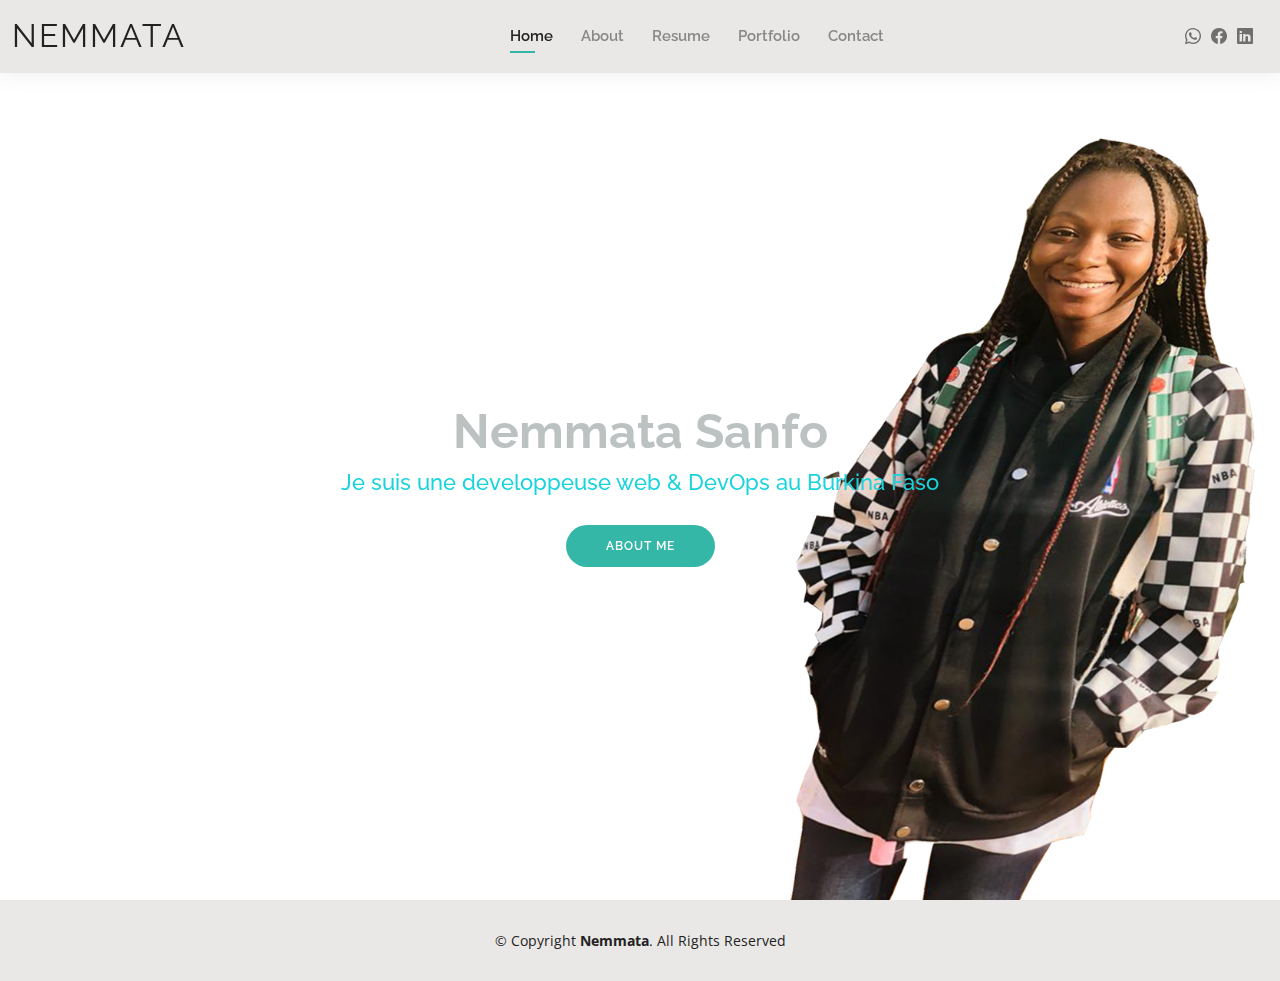
<file: index.html>
<!DOCTYPE html>
<html lang="en">

<head>
  <meta charset="utf-8">
  <meta content="width=device-width, initial-scale=1.0" name="viewport">

  <title>Portfolio</title>
  <meta content="" name="description">
  <meta content="" name="keywords">


  <!-- Google Fonts -->
  <link href="https://fonts.googleapis.com/css?family=Open+Sans:300,300i,400,400i,600,600i,700,700i|Raleway:300,300i,400,400i,500,500i,600,600i,700,700i|Poppins:300,300i,400,400i,500,500i,600,600i,700,700i" rel="stylesheet">

 
  <link href="assets/vendor/aos/aos.css" rel="stylesheet">
  <link href="assets/vendor/bootstrap/css/bootstrap.min.css" rel="stylesheet">
  <link href="assets/vendor/bootstrap-icons/bootstrap-icons.css" rel="stylesheet">
  <link href="assets/vendor/boxicons/css/boxicons.min.css" rel="stylesheet">
  <link href="assets/vendor/glightbox/css/glightbox.min.css" rel="stylesheet">
  <link href="assets/vendor/swiper/swiper-bundle.min.css" rel="stylesheet">

 
  <link href="assets/css/style.css" rel="stylesheet">

</head>

<body>

  <!-- ======= Header ======= -->
  <header id="header" class="fixed-top">
    <div class="container-fluid d-flex justify-content-between align-items-center">

      <h1 class="logo me-auto me-lg-0"><a href="index.html">Nemmata</a></h1>
    
      <nav id="navbar" class="navbar order-last order-lg-0">
        <ul>
          <li><a class="active" href="index.html">Home</a></li>
          <li><a href="about.html">About</a></li>
          <li><a href="resume.html">Resume</a></li>
          <li><a href="portfolio.html">Portfolio</a></li>
          <li><a href="contact.html">Contact</a></li>
        </ul>
        <i class="bi bi-list mobile-nav-toggle"></i>
      </nav><!-- .navbar -->

      <div class="header-social-links">
        <a href="https://wa.me/22666627163" class="whatsapp"><i class="bi bi-whatsapp"></i></a>
        <a href="https://www.facebook.com/chloe.mavie.94" class="facebook"><i class="bi bi-facebook"></i></a>
        <a href="https://www.linkedin.com/in/nemmata-sanfo-3511a1272" class="linkedin"><i class="bi bi-linkedin"></i></i></a>
      </div>

    </div>

  </header><!-- End Header -->

  <!-- ======= Hero Section ======= -->
  <section id="hero" class="d-flex align-items-center">
    <div class="container d-flex flex-column align-items-center" data-aos="zoom-in" data-aos-delay="100">
      <h1>Nemmata Sanfo</h1>
      <h2>Je suis une developpeuse web & DevOps au Burkina Faso</h2>
      <a href="about.html" class="btn-about">About Me</a>
    </div>
   
  </section><!-- End Hero -->
   
  <!-- ======= Footer ======= -->
  <footer id="footer">
    <div class="container">
      <div class="copyright">
        &copy; Copyright <strong><span>Nemmata</span></strong>. All Rights Reserved
      </div>
     
    </div>
  </footer><!-- End  Footer -->

  <div id="preloader"></div>
  <a href="#" class="back-to-top d-flex align-items-center justify-content-center"><i class="bi bi-arrow-up-short"></i></a>

  <!-- Vendor JS Files -->
  <script src="assets/vendor/purecounter/purecounter_vanilla.js"></script>
  <script src="assets/vendor/aos/aos.js"></script>
  <script src="assets/vendor/bootstrap/js/bootstrap.bundle.min.js"></script>
  <script src="assets/vendor/glightbox/js/glightbox.min.js"></script>
  <script src="assets/vendor/isotope-layout/isotope.pkgd.min.js"></script>
  <script src="assets/vendor/swiper/swiper-bundle.min.js"></script>
  <script src="assets/vendor/waypoints/noframework.waypoints.js"></script>
  <script src="assets/vendor/php-email-form/validate.js"></script>

  <!-- Template Main JS File -->
  <script src="assets/js/main.js"></script>

</body>

</html>
</file>
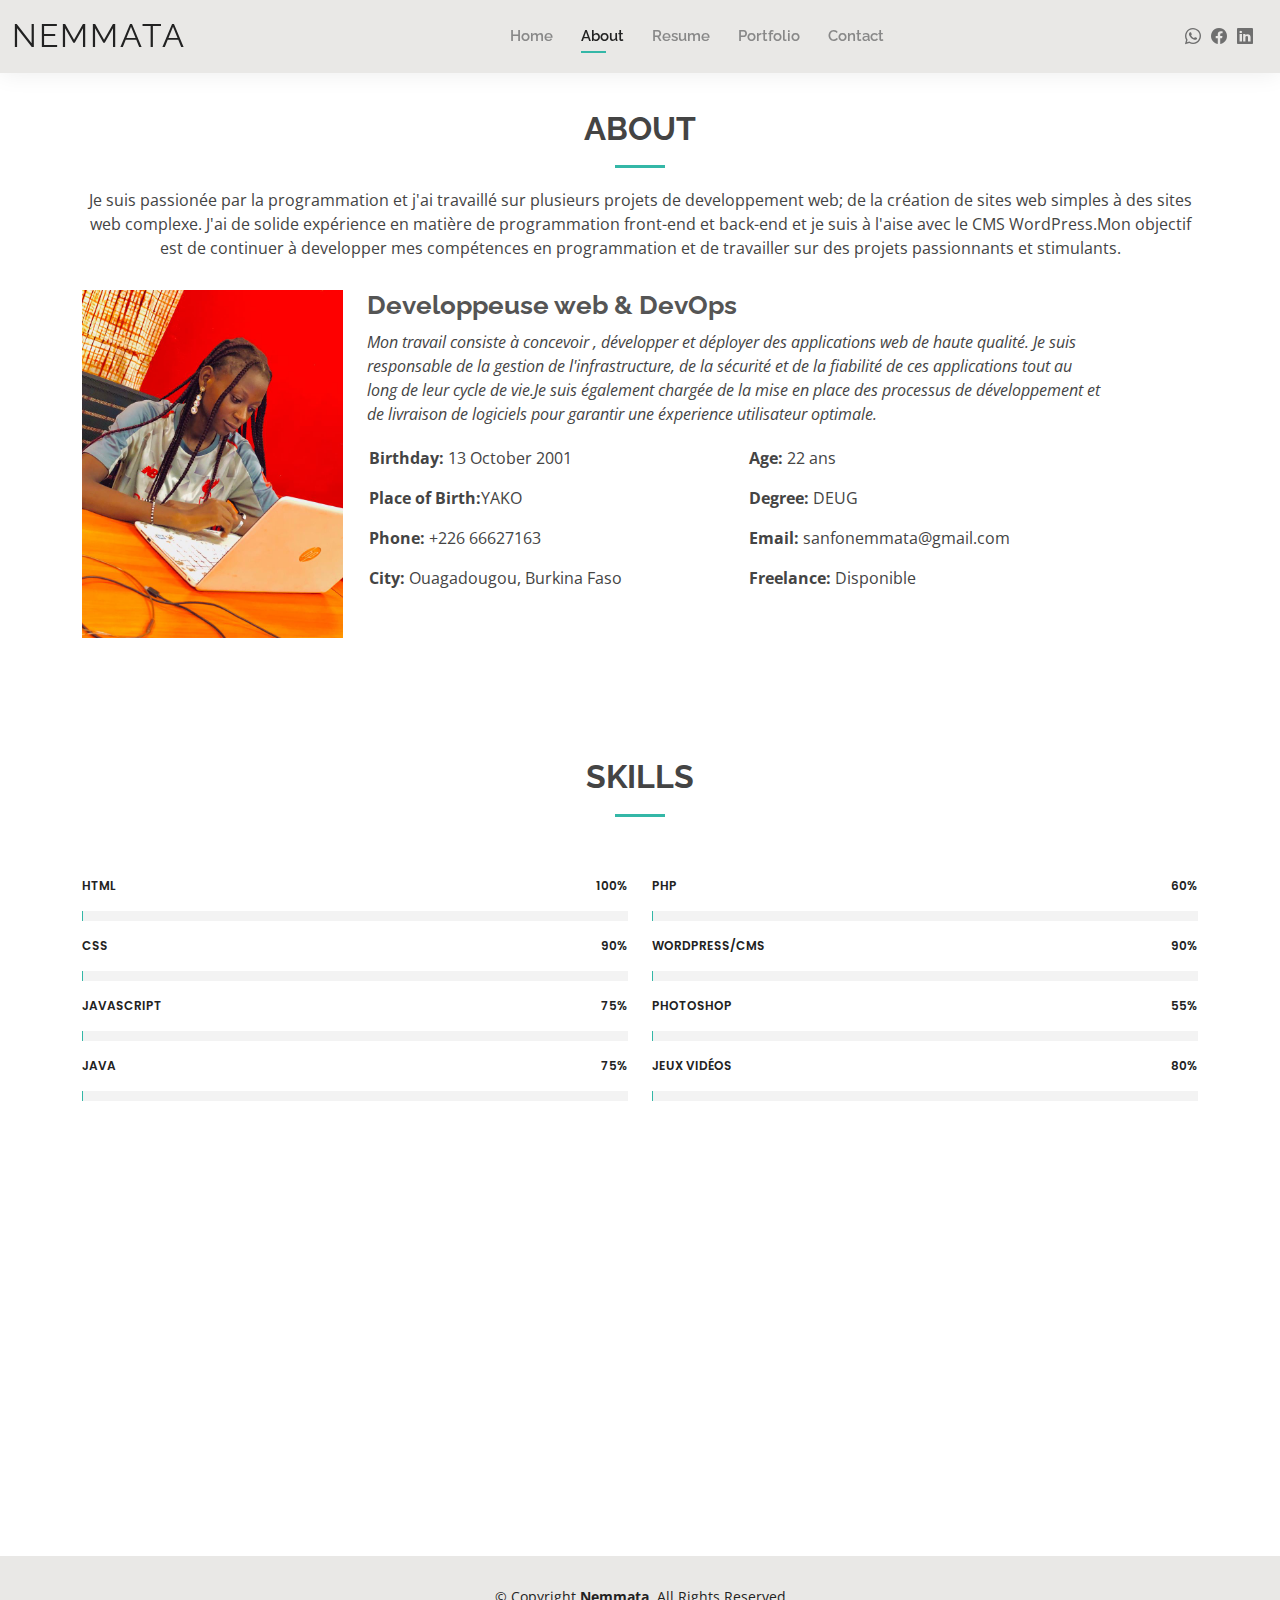
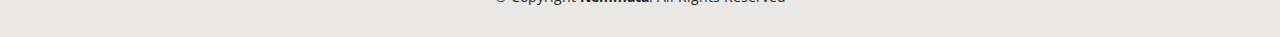
<file: about.html>
<!DOCTYPE html>
<html lang="en">

<head>
  <meta charset="utf-8">
  <meta content="width=device-width, initial-scale=1.0" name="viewport">

  <title>About -Nemmata</title>
  <meta content="" name="description">
  <meta content="" name="keywords">

 
  <!-- Google Fonts -->
  <link href="https://fonts.googleapis.com/css?family=Open+Sans:300,300i,400,400i,600,600i,700,700i|Raleway:300,300i,400,400i,500,500i,600,600i,700,700i|Poppins:300,300i,400,400i,500,500i,600,600i,700,700i" rel="stylesheet">

  <!-- Vendor CSS Files -->
  <link href="assets/vendor/aos/aos.css" rel="stylesheet">
  <link href="assets/vendor/bootstrap/css/bootstrap.min.css" rel="stylesheet">
  <link href="assets/vendor/bootstrap-icons/bootstrap-icons.css" rel="stylesheet">
  <link href="assets/vendor/boxicons/css/boxicons.min.css" rel="stylesheet">
  <link href="assets/vendor/glightbox/css/glightbox.min.css" rel="stylesheet">
  <link href="assets/vendor/swiper/swiper-bundle.min.css" rel="stylesheet">

  <!-- Template Main CSS File -->
  <link href="assets/css/style.css" rel="stylesheet">

  
</head>

<body>

  <!-- ======= Header ======= -->
  <header id="header" class="fixed-top">
    <div class="container-fluid d-flex justify-content-between align-items-center">

      <h1 class="logo me-auto me-lg-0"><a href="index.html">Nemmata</a></h1>
    
      <nav id="navbar" class="navbar order-last order-lg-0">
        <ul>
          <li><a href="index.html">Home</a></li>
          <li><a class="active" href="about.html">About</a></li>
          <li><a href="resume.html">Resume</a></li>
          <li><a href="portfolio.html">Portfolio</a></li>
          <li><a href="contact.html">Contact</a></li>
        </ul>
        <i class="bi bi-list mobile-nav-toggle"></i>
      </nav><!-- .navbar -->

      <div class="header-social-links">
        <a href="https://wa.me/22666627163" class="whatsapp"><i class="bi bi-whatsapp"></i></a>
        <a href="https://www.facebook.com/chloe.mavie.94" class="facebook"><i class="bi bi-facebook"></i></a>
        <a href="https://www.linkedin.com/in/nemmata-sanfo-3511a1272" class="linkedin"><i class="bi bi-linkedin"></i></i></a>
      </div>

    </div>

  </header><!-- End Header -->

  <main id="main">

    <!-- ======= About Section ======= -->
    <section id="about" class="about">
      <div class="container" data-aos="fade-up">

        <div class="section-title">
          <h2>About</h2>
          <p>Je suis passionée par la programmation et j'ai travaillé sur plusieurs
            projets de developpement web; de la création de sites web simples à des
            sites web complexe. J'ai de solide expérience en matière de programmation
            front-end et back-end et je suis à l'aise avec le CMS WordPress.Mon objectif
            est de continuer à developper mes compétences en programmation et de travailler
            sur des projets passionnants et stimulants.</p>
        </div>

        <div class="row">
          <div class="col-lg-3">
            <img src="assets/img/neym.jpeg" class="img-fluid" alt="">
          </div>
          <div class="col-lg-8 pt-4 pt-lg-0 content">
            <h3>Developpeuse web &amp; DevOps</h3>
            <p class="fst-italic">
               Mon travail consiste à concevoir , développer et déployer des applications web de haute qualité.
               Je suis responsable de la gestion de l'infrastructure, de la sécurité et de la fiabilité de ces applications
               tout au long de leur cycle de vie.Je suis également chargée de la mise en place des processus de développement et de 
               livraison de logiciels pour garantir une éxperience utilisateur optimale.
            </p>
            <div class="row">
              <div class="col-lg-6">
                <ul>
                  <li><i class="bi bi-rounded-right"></i> <strong>Birthday:</strong> 13 October 2001</li>
                  <li><i class="bi bi-rounded-right"></i> <strong>Place of Birth:</strong>YAKO</li>
                  <li><i class="bi bi-rounded-right"></i> <strong>Phone:</strong> +226 66627163</li>
                  <li><i class="bi bi-rounded-right"></i> <strong>City:</strong> Ouagadougou, Burkina Faso</li>
                </ul>
              </div>
              <div class="col-lg-6">
                <ul>
                  <li><i class="bi bi-rounded-right"></i> <strong>Age:</strong> 22 ans</li>
                  <li><i class="bi bi-rounded-right"></i> <strong>Degree:</strong> DEUG</li>
                  <li><i class="bi bi-rounded-right"></i> <strong>Email:</strong> sanfonemmata@gmail.com</li>
                  <li><i class="bi bi-rounded-right"></i> <strong>Freelance:</strong> Disponible</li>
                </ul>
              </div>
            </div>
           
          </div>
        </div>

      </div>
    </section><!-- End About Section -->

    <!-- ======= Skills Section ======= -->
    <section id="skills" class="skills">
      <div class="container" data-aos="fade-up">

        <div class="section-title">
          <h2>Skills</h2>
        </div>

        <div class="row skills-content">

          <div class="col-lg-6">

            <div class="progress">
              <span class="skill">HTML <i class="val">100%</i></span>
              <div class="progress-bar-wrap">
                <div class="progress-bar" role="progressbar" aria-valuenow="100" aria-valuemin="0" aria-valuemax="100"></div>
              </div>
            </div>

            <div class="progress">
              <span class="skill">CSS <i class="val">90%</i></span>
              <div class="progress-bar-wrap">
                <div class="progress-bar" role="progressbar" aria-valuenow="90" aria-valuemin="0" aria-valuemax="100"></div>
              </div>
            </div>

            <div class="progress">
              <span class="skill">JavaScript <i class="val">75%</i></span>
              <div class="progress-bar-wrap">
                <div class="progress-bar" role="progressbar" aria-valuenow="75" aria-valuemin="0" aria-valuemax="100"></div>
              </div>
            </div>
            <div class="progress">
              <span class="skill">Java <i class="val">75%</i></span>
              <div class="progress-bar-wrap">
                <div class="progress-bar" role="progressbar" aria-valuenow="75" aria-valuemin="0" aria-valuemax="100"></div>
              </div>
            </div>
           
          </div>

          <div class="col-lg-6">

            <div class="progress">
              <span class="skill">PHP <i class="val">60%</i></span>
              <div class="progress-bar-wrap">
                <div class="progress-bar" role="progressbar" aria-valuenow="60" aria-valuemin="0" aria-valuemax="100"></div>
              </div>
            </div>

            <div class="progress">
              <span class="skill">WordPress/CMS <i class="val">90%</i></span>
              <div class="progress-bar-wrap">
                <div class="progress-bar" role="progressbar" aria-valuenow="90" aria-valuemin="0" aria-valuemax="100"></div>
              </div>
            </div>

            <div class="progress">
              <span class="skill">Photoshop <i class="val">55%</i></span>
              <div class="progress-bar-wrap">
                <div class="progress-bar" role="progressbar" aria-valuenow="55" aria-valuemin="0" aria-valuemax="100"></div>
              </div>
            </div>

            <div class="progress">
              <span class="skill">Jeux Vidéos <i class="val">80%</i></span>
              <div class="progress-bar-wrap">
                <div class="progress-bar" role="progressbar" aria-valuenow="80" aria-valuemin="0" aria-valuemax="100"></div>
              </div>
            </div>

            

          </div>

        </div>

      </div>
    </section><!-- End Skills Section -->

    <!-- ======= Facts Section ======= -->
    <section id="facts" class="facts">
      <div class="container" data-aos="fade-up">

        <div class="section-title">
          <h2>Facts</h2>
          <p>J'ai realisée des codes de bon qualité, le deploiement des applications sont fiables et sécurisés. J'ai 
             la capacité à travailler en equipe et à communiquer efficacement avec les autres membre de l'equipe
            .</p>
        </div>

        <div class="row counters">

          <div class="col-lg-3 col-6 text-center">
            <span data-purecounter-start="0" data-purecounter-end="232" data-purecounter-duration="1" class="purecounter"></span>
            <p>Clients</p>
          </div>

          <div class="col-lg-3 col-6 text-center">
            <span data-purecounter-start="0" data-purecounter-end="321" data-purecounter-duration="1" class="purecounter"></span>
            <p>Projects</p>
          </div>

          <div class="col-lg-3 col-6 text-center">
            <span data-purecounter-start="0" data-purecounter-end="1163" data-purecounter-duration="1" class="purecounter"></span>
            <p>Hours Of Support</p>
          </div>

          <div class="col-lg-3 col-6 text-center">
            <span data-purecounter-start="0" data-purecounter-end="15" data-purecounter-duration="1" class="purecounter"></span>
            <p>Hard Workers</p>
          </div>

        </div>

      </div>
    </section><!-- End Facts Section -->

   

  </main><!-- End #main -->

  <!-- ======= Footer ======= -->
  <footer id="footer">
    <div class="container">
      <div class="copyright">
        &copy; Copyright <strong><span>Nemmata</span></strong>. All Rights Reserved
      </div>
      
    </div>
  </footer><!-- End  Footer -->

  <div id="preloader"></div>
  <a href="#" class="back-to-top d-flex align-items-center justify-content-center"><i class="bi bi-arrow-up-short"></i></a>

  <!-- Vendor JS Files -->
  <script src="assets/vendor/purecounter/purecounter_vanilla.js"></script>
  <script src="assets/vendor/aos/aos.js"></script>
  <script src="assets/vendor/bootstrap/js/bootstrap.bundle.min.js"></script>
  <script src="assets/vendor/glightbox/js/glightbox.min.js"></script>
  <script src="assets/vendor/isotope-layout/isotope.pkgd.min.js"></script>
  <script src="assets/vendor/swiper/swiper-bundle.min.js"></script>
  <script src="assets/vendor/waypoints/noframework.waypoints.js"></script>
  <script src="assets/vendor/php-email-form/validate.js"></script>

  <!-- Template Main JS File -->
  <script src="assets/js/main.js"></script>

</body>

</html>
</file>
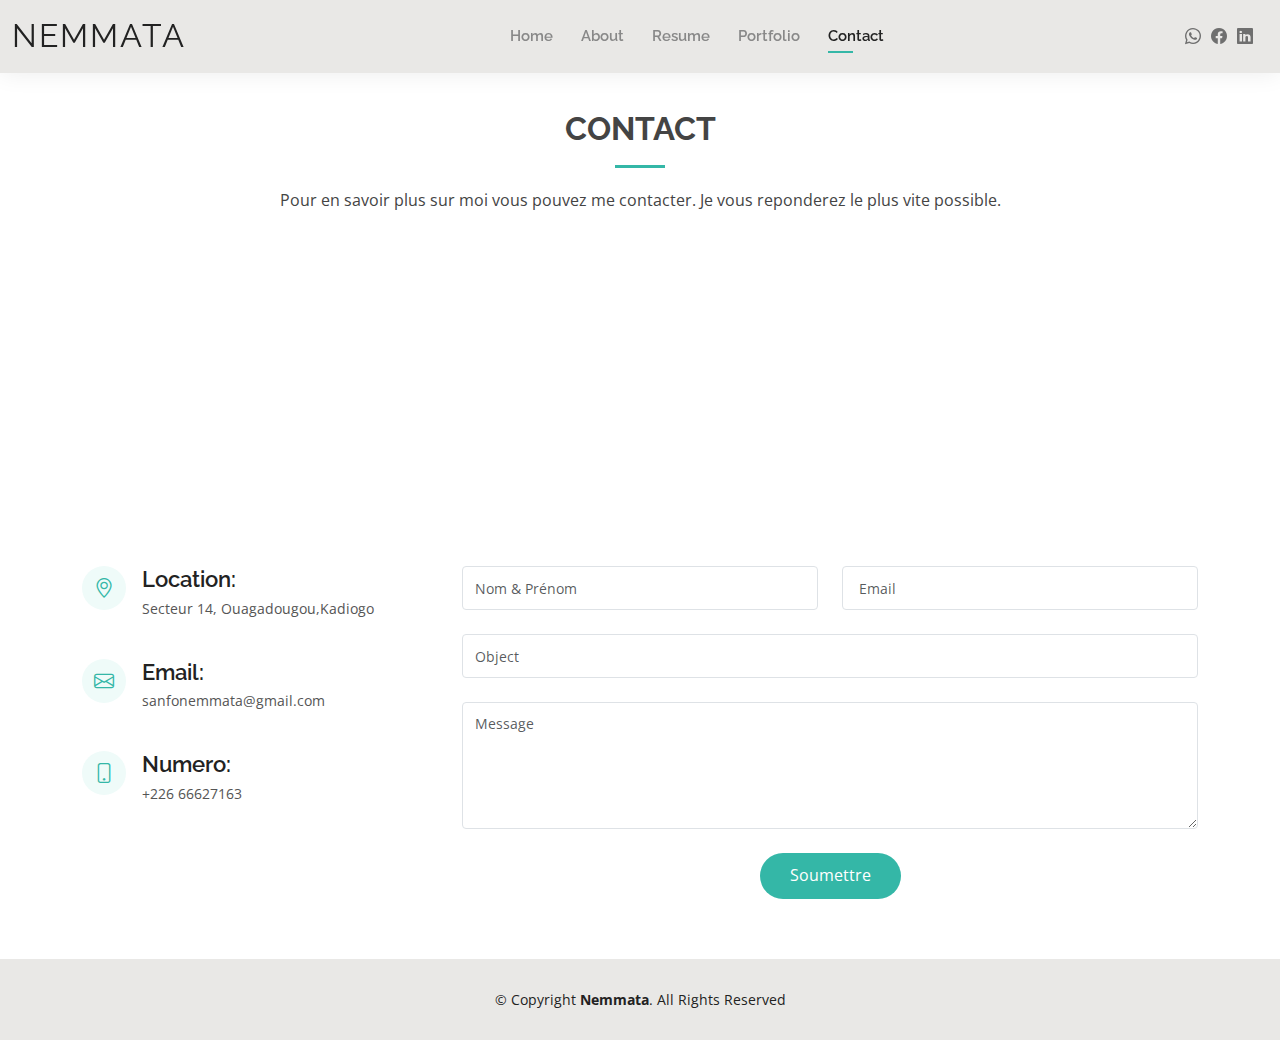
<file: contact.html>
<!DOCTYPE html>
<html lang="en">

<head>
  <meta charset="utf-8">
  <meta content="width=device-width, initial-scale=1.0" name="viewport">

  <title>Contact</title>
  <meta content="" name="description">
  <meta content="" name="keywords">


  <!-- Google Fonts -->
  <link href="https://fonts.googleapis.com/css?family=Open+Sans:300,300i,400,400i,600,600i,700,700i|Raleway:300,300i,400,400i,500,500i,600,600i,700,700i|Poppins:300,300i,400,400i,500,500i,600,600i,700,700i" rel="stylesheet">

  <!-- Vendor CSS Files -->
  <link href="assets/vendor/aos/aos.css" rel="stylesheet">
  <link href="assets/vendor/bootstrap/css/bootstrap.min.css" rel="stylesheet">
  <link href="assets/vendor/bootstrap-icons/bootstrap-icons.css" rel="stylesheet">
  <link href="assets/vendor/boxicons/css/boxicons.min.css" rel="stylesheet">
  <link href="assets/vendor/glightbox/css/glightbox.min.css" rel="stylesheet">
  <link href="assets/vendor/swiper/swiper-bundle.min.css" rel="stylesheet">

  <!-- Template Main CSS File -->
  <link href="assets/css/style.css" rel="stylesheet">

</head>

<body>

  <!-- ======= Header ======= -->
  <header id="header" class="fixed-top">
    <div class="container-fluid d-flex justify-content-between align-items-center">

      <h1 class="logo me-auto me-lg-0"><a href="index.html">Nemmata</a></h1>
     
      <nav id="navbar" class="navbar order-last order-lg-0">
        <ul>
          <li><a href="index.html">Home</a></li>
          <li><a href="about.html">About</a></li>
          <li><a href="resume.html">Resume</a></li>
          <li><a href="portfolio.html">Portfolio</a></li>
          <li><a class="active" href="contact.html">Contact</a></li>
        </ul>
        <i class="bi bi-list mobile-nav-toggle"></i>
      </nav><!-- .navbar -->

      <div class="header-social-links">
        <a href="https://wa.me/22666627163" class="whatsapp"><i class="bi bi-whatsapp"></i></a>
        <a href="https://www.facebook.com/chloe.mavie.94" class="facebook"><i class="bi bi-facebook"></i></a>
        <a href="https://www.linkedin.com/in/nemmata-sanfo-3511a1272" class="linkedin"><i class="bi bi-linkedin"></i></i></a>
      </div>

    </div>

  </header><!-- End Header -->

  <main id="main">

    <!-- ======= Contact Section ======= -->
    <section id="contact" class="contact">
      <div class="container" data-aos="fade-up">

        <div class="section-title">
          <h2>Contact</h2>
          <p>Pour en savoir plus sur moi vous pouvez me contacter. Je vous reponderez le plus vite possible.</p>
        </div>

        <div>
          <iframe style="border:0; width: 100%; height: 270px;" src="https://www.google.com/maps/place/12%C2%B022'25.6%22N+1%C2%B036'25.4%22W/@12.373765,-1.6096297,17z/data=!3m1!4b1!4m4!3m3!8m2!3d12.373765!4d-1.6070548?entry=ttu" frameborder="0" allowfullscreen></iframe>
        </div>

        <div class="row mt-5">

          <div class="col-lg-4">
            <div class="info">
              <div class="address">
                <i class="bi bi-geo-alt"></i>
                <h4>Location:</h4>
                <p>Secteur 14, Ouagadougou,Kadiogo</p>
              </div>

              <div class="email">
                <i class="bi bi-envelope"></i>
                <h4>Email:</h4>
                <p>sanfonemmata@gmail.com</p>
              </div>

              <div class="phone">
                <i class="bi bi-phone"></i>
                <h4>Numero:</h4>
                <p>+226 66627163</p>
              </div>

            </div>

          </div>

          <div class="col-lg-8 mt-5 mt-lg-0">

            <form action="forms/contact.php" method="post" role="form" class="php-email-form" action="">
              <div class="row">
                <div class="col-md-6 form-group">
                  <input type="text" name="name" class="form-control" id="name" placeholder="Nom & Prénom" required>
                </div>
                <div class="col-md-6 form-group mt-3 mt-md-0">
                  <input type="email" class="form-control" name="email" id="email" placeholder=" Email" required>
                </div>
              </div>
              <div class="form-group mt-3">
                <input type="text" class="form-control" name="subject" id="subject" placeholder="Object" required>
              </div>
              <div class="form-group mt-3">
                <textarea class="form-control" name="message" rows="5" placeholder="Message" required></textarea>
              </div>
              <div class="my-3">
                <div class="loading">Loading</div>
                <div class="error-message"></div>
                <div class="sent-message">Votre message a été envoyé . Merci!</div>
              </div>
              <div class="text-center"><button type="submit">Soumettre</button></div>
            </form>

          </div>

        </div>

      </div>
    </section><!-- End Contact Section -->

  </main><!-- End #main -->

  <!-- ======= Footer ======= -->
  <footer id="footer">
    <div class="container">
      <div class="copyright">
        &copy; Copyright <strong><span>Nemmata</span></strong>. All Rights Reserved
      </div>
     
    </div>
  </footer><!-- End  Footer -->

  <div id="preloader"></div>
  <a href="#" class="back-to-top d-flex align-items-center justify-content-center"><i class="bi bi-arrow-up-short"></i></a>

  <!-- Vendor JS Files -->
  <script src="assets/vendor/purecounter/purecounter_vanilla.js"></script>
  <script src="assets/vendor/aos/aos.js"></script>
  <script src="assets/vendor/bootstrap/js/bootstrap.bundle.min.js"></script>
  <script src="assets/vendor/glightbox/js/glightbox.min.js"></script>
  <script src="assets/vendor/isotope-layout/isotope.pkgd.min.js"></script>
  <script src="assets/vendor/swiper/swiper-bundle.min.js"></script>
  <script src="assets/vendor/waypoints/noframework.waypoints.js"></script>
  <script src="assets/vendor/php-email-form/validate.js"></script>

  <!-- Template Main JS File -->
  <script src="assets/js/main.js"></script>

</body>

</html>
</file>
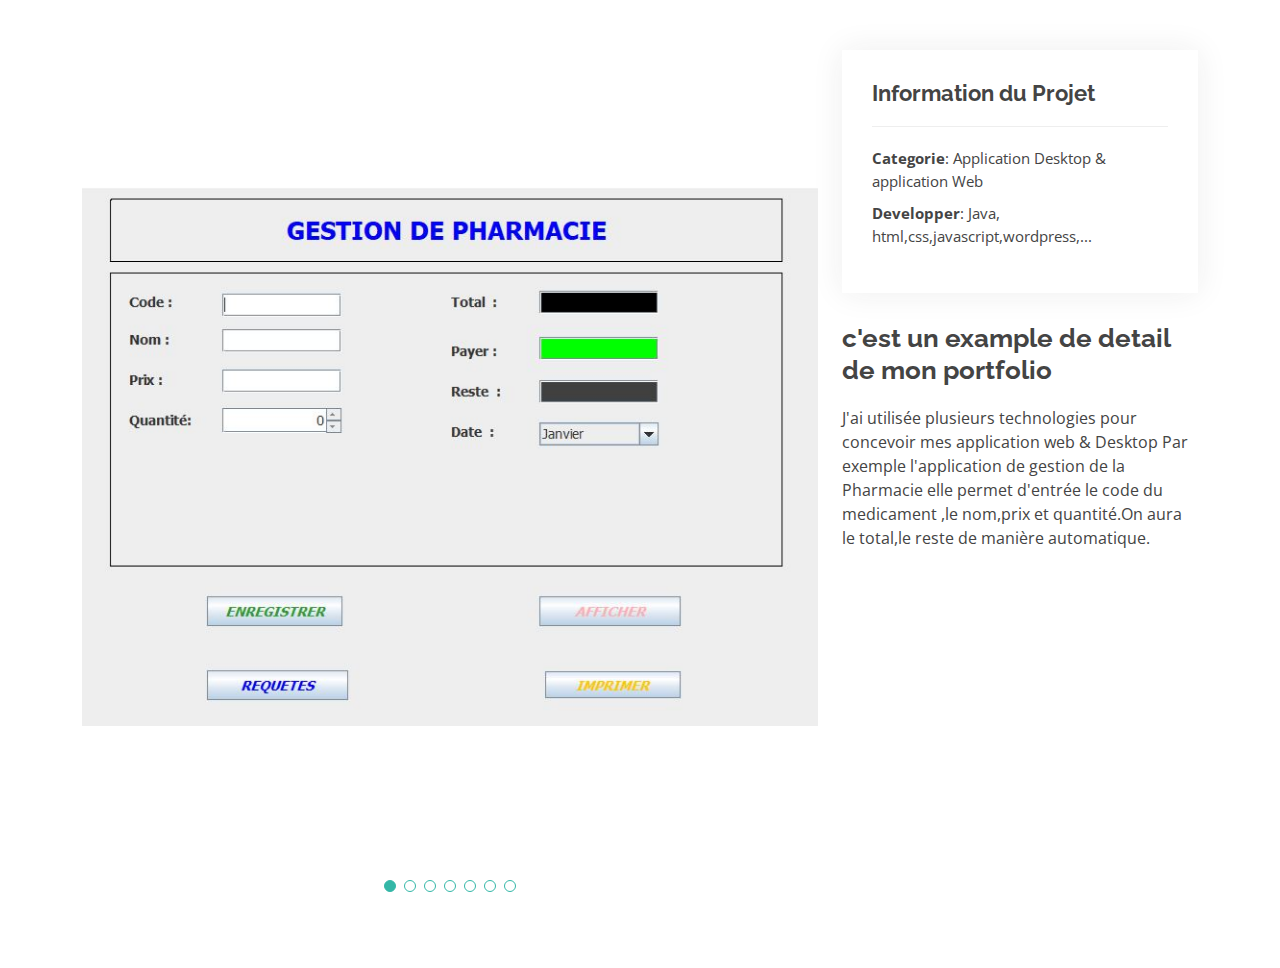
<file: portfolio-details.html>
<!DOCTYPE html>
<html lang="en">

<head>
  <meta charset="utf-8">
  <meta content="width=device-width, initial-scale=1.0" name="viewport">

  <title>Portfolio Details</title>
  <meta content="" name="description">
  <meta content="" name="keywords">

  <!-- Google Fonts -->
  <link href="https://fonts.googleapis.com/css?family=Open+Sans:300,300i,400,400i,600,600i,700,700i|Raleway:300,300i,400,400i,500,500i,600,600i,700,700i|Poppins:300,300i,400,400i,500,500i,600,600i,700,700i" rel="stylesheet">

  <!-- Vendor CSS Files -->
  <link href="assets/vendor/aos/aos.css" rel="stylesheet">
  <link href="assets/vendor/bootstrap/css/bootstrap.min.css" rel="stylesheet">
  <link href="assets/vendor/bootstrap-icons/bootstrap-icons.css" rel="stylesheet">
  <link href="assets/vendor/boxicons/css/boxicons.min.css" rel="stylesheet">
  <link href="assets/vendor/glightbox/css/glightbox.min.css" rel="stylesheet">
  <link href="assets/vendor/swiper/swiper-bundle.min.css" rel="stylesheet">

  <!-- Template Main CSS File -->
  <link href="assets/css/style.css" rel="stylesheet">

</head>

<body>

  <main id="main">

    <!-- ======= Portfolio Details Section ======= -->
    <section id="portfolio-details" class="portfolio-details">
      <div class="container">

        <div class="row gy-4">

          <div class="col-lg-8">
            <div class="portfolio-details-slider swiper">
              <div class="swiper-wrapper align-items-center">

                <div class="swiper-slide">
                  <img src="assets/img/portfolio/pharmacie1.jpg" alt="">
                </div>
                <div class="swiper-slide">
                  <img src="assets/img/portfolio/spring1.jpg" alt="">
                </div>                                             
                <div class="swiper-slide">
                  <img src="assets/img/portfolio/Calculatrice.jpg" alt="">
                </div>
                <div class="swiper-slide">
                  <img src="assets/img/portfolio/Conversion1.jpg" alt="">
                </div>
                <div class="swiper-slide">
                  <img src="assets/img/portfolio/portfolio-2.jpg" alt="">
                </div>
                <div class="swiper-slide">
                  <img src="assets/img/portfolio/personel1.jpg" alt="">
                </div>
                <div class="swiper-slide">
                  <img src="assets/img/portfolio/student.jpg" alt="">
                </div>

              </div>
              <div class="swiper-pagination"></div>
            </div>
          </div>

          <div class="col-lg-4">
            <div class="portfolio-info">
              <h3>Information du Projet</h3>
              <ul>
                <li><strong>Categorie</strong>: Application Desktop & application Web</li>
                <li><strong>Developper</strong>: Java, html,css,javascript,wordpress,...</li>
              </ul>
            </div>
            <div class="portfolio-description">
              <h2>c'est un example de detail de mon portfolio</h2>
              <p>
                J'ai utilisée plusieurs technologies pour concevoir mes application web & Desktop
                Par exemple l'application de gestion de la Pharmacie elle permet d'entrée le code
                du medicament ,le nom,prix et quantité.On aura le total,le reste de manière automatique.
              </p>
            </div>
          </div>

        </div>

      </div>
    </section><!-- End Portfolio Details Section -->

  </main><!-- End #main -->

  <div id="preloader"></div>
  <a href="#" class="back-to-top d-flex align-items-center justify-content-center"><i class="bi bi-arrow-up-short"></i></a>

  <!-- Vendor JS Files -->
  <script src="assets/vendor/purecounter/purecounter_vanilla.js"></script>
  <script src="assets/vendor/aos/aos.js"></script>
  <script src="assets/vendor/bootstrap/js/bootstrap.bundle.min.js"></script>
  <script src="assets/vendor/glightbox/js/glightbox.min.js"></script>
  <script src="assets/vendor/isotope-layout/isotope.pkgd.min.js"></script>
  <script src="assets/vendor/swiper/swiper-bundle.min.js"></script>
  <script src="assets/vendor/waypoints/noframework.waypoints.js"></script>
  <script src="assets/vendor/php-email-form/validate.js"></script>

  <!-- Template Main JS File -->
  <script src="assets/js/main.js"></script>

</body>

</html>
</file>
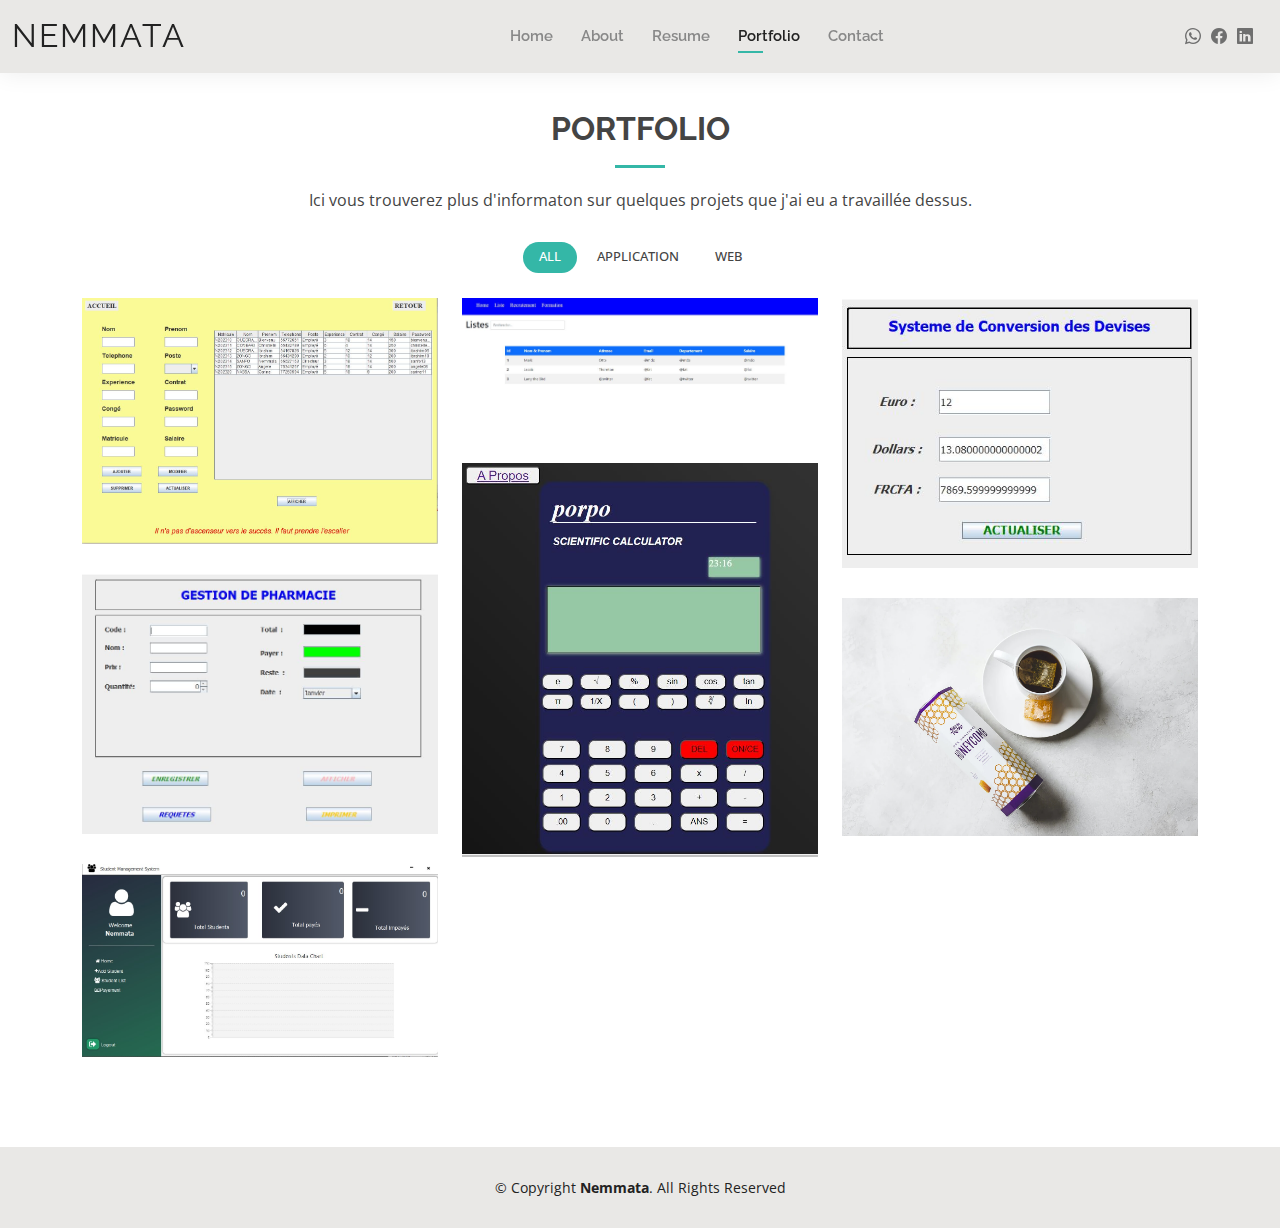
<file: portfolio.html>
<!DOCTYPE html>
<html lang="en">

<head>
  <meta charset="utf-8">
  <meta content="width=device-width, initial-scale=1.0" name="viewport">

  <title>Portfolio</title>
  <meta content="" name="description">
  <meta content="" name="keywords">

  <!-- Google Fonts -->
  <link href="https://fonts.googleapis.com/css?family=Open+Sans:300,300i,400,400i,600,600i,700,700i|Raleway:300,300i,400,400i,500,500i,600,600i,700,700i|Poppins:300,300i,400,400i,500,500i,600,600i,700,700i" rel="stylesheet">

  <!-- Vendor CSS Files -->
  <link href="assets/vendor/aos/aos.css" rel="stylesheet">
  <link href="assets/vendor/bootstrap/css/bootstrap.min.css" rel="stylesheet">
  <link href="assets/vendor/bootstrap-icons/bootstrap-icons.css" rel="stylesheet">
  <link href="assets/vendor/boxicons/css/boxicons.min.css" rel="stylesheet">
  <link href="assets/vendor/glightbox/css/glightbox.min.css" rel="stylesheet">
  <link href="assets/vendor/swiper/swiper-bundle.min.css" rel="stylesheet">

  <!-- Template Main CSS File -->
  <link href="assets/css/style.css" rel="stylesheet">

 
</head>

<body>

  <!-- ======= Header ======= -->
  <header id="header" class="fixed-top">
    <div class="container-fluid d-flex justify-content-between align-items-center">

      <h1 class="logo me-auto me-lg-0"><a href="index.html">Nemmata</a></h1>
      
      <nav id="navbar" class="navbar order-last order-lg-0">
        <ul>
          <li><a href="index.html">Home</a></li>
          <li><a href="about.html">About</a></li>
          <li><a href="resume.html">Resume</a></li>
          <li><a class="active" href="portfolio.html">Portfolio</a></li>
          <li><a href="contact.html">Contact</a></li>
        </ul>
        <i class="bi bi-list mobile-nav-toggle"></i>
      </nav><!-- .navbar -->

      <div class="header-social-links">
        <a href="https://wa.me/22666627163" class="whatsapp"><i class="bi bi-whatsapp"></i></a>
        <a href="https://www.facebook.com/chloe.mavie.94" class="facebook"><i class="bi bi-facebook"></i></a>
        <a href="https://www.linkedin.com/in/nemmata-sanfo-3511a1272" class="linkedin"><i class="bi bi-linkedin"></i></i></a>
      </div>

    </div>

  </header><!-- End Header -->

  <main id="main">

    <!-- ======= Portfolio Section ======= -->
    <section id="portfolio" class="portfolio">
      <div class="container" data-aos="fade-up">

        <div class="section-title">
          <h2>Portfolio</h2>
          <p>Ici vous trouverez plus d'informaton sur quelques  projets que j'ai eu a travaillée dessus.</p>
        </div>

        <div class="row" data-aos="fade-up" data-aos-delay="100">
          <div class="col-lg-12 d-flex justify-content-center">
            <ul id="portfolio-flters">
              <li data-filter="*" class="filter-active">All</li>
              <li data-filter=".filter-app">Application</li>
              <li data-filter=".filter-web">Web</li>
            </ul>
          </div>
        </div>

        <div class="row portfolio-container" data-aos="fade-up" data-aos-delay="200">

          <div class="col-lg-4 col-md-6 portfolio-item filter-app">
            <div class="portfolio-wrap">
              <img src="assets/img/portfolio/personel1.jpg" class="img-fluid" alt="">
              <div class="portfolio-info">
                <h4>Gestion du Personel</h4>
                <p>Application</p>
                <div class="portfolio-links">
                  <a href="assets/img/portfolio/personel1.jpg" data-gallery="portfolioGallery" class="portfolio-lightbox" title="App 1"><i class="bx bx-plus"></i></a>
                  <a href="portfolio-details.html" class="portfolio-details-lightbox" data-glightbox="type: external" title="Portfolio Details"><i class="bx bx-link"></i></a>
                </div>
              </div>
            </div>
          </div>

          <div class="col-lg-4 col-md-6 portfolio-item filter-web">
            <div class="portfolio-wrap">
              <img src="assets/img/portfolio/spring1.jpg" class="img-fluid" alt="">
              <div class="portfolio-info">
                <h4>Gestion Employé</h4>
                <p>Web</p>
                <div class="portfolio-links">
                  <a href="assets/img/portfolio/spring1.jpg" data-gallery="portfolioGallery" class="portfolio-lightbox" title="Web 3"><i class="bx bx-plus"></i></a>
                  <a href="portfolio-details.html" class="portfolio-details-lightbox" data-glightbox="type: external" title="Portfolio Details"><i class="bx bx-link"></i></a>
                </div>
              </div>
            </div>
          </div>

          <div class="col-lg-4 col-md-6 portfolio-item filter-app">
            <div class="portfolio-wrap">
              <img src="assets/img/portfolio/Conversion1.jpg" class="img-fluid" alt="">
              <div class="portfolio-info">
                <h4>Conversion des Devises</h4>
                <p>Application</p>
                <div class="portfolio-links">
                  <a href="assets/img/portfolio/Conversion1.jpg" data-gallery="portfolioGallery" class="portfolio-lightbox" title="App 2"><i class="bx bx-plus"></i></a>
                  <a href="portfolio-details.html" class="portfolio-details-lightbox" data-glightbox="type: external" title="Portfolio Details"><i class="bx bx-link"></i></a>
                </div>
              </div>
            </div>
          </div>

          
          <div class="col-lg-4 col-md-6 portfolio-item filter-web">
            <div class="portfolio-wrap">
              <img src="assets/img/portfolio/Calculatrice.jpg" class="img-fluid" alt="">
              <div class="portfolio-info">
                <h4>Calculatrice</h4>
                <p>Web</p>
                <div class="portfolio-links">
                  <a href="assets/img/portfolio/Calculatrice.jpg" data-gallery="portfolioGallery" class="portfolio-lightbox" title="Web 2"><i class="bx bx-plus"></i></a>
                  <a href="portfolio-details.html" class="portfolio-details-lightbox" data-glightbox="type: external" title="Portfolio Details"><i class="bx bx-link"></i></a>
                </div>
              </div>
            </div>
          </div>

          <div class="col-lg-4 col-md-6 portfolio-item filter-app">
            <div class="portfolio-wrap">
              <img src="assets/img/portfolio/pharmacie1.jpg" class="img-fluid" alt="">
              <div class="portfolio-info">
                <h4>Gestion de pharmacie</h4>
                <p>Application</p>
                <div class="portfolio-links">
                  <a href="assets/img/portfolio/pharmacie1.jpg" data-gallery="portfolioGallery" class="portfolio-lightbox" title="App 3"><i class="bx bx-plus"></i></a>
                  <a href="portfolio-details.html" class="portfolio-details-lightbox" data-glightbox="type: external" title="Portfolio Details"><i class="bx bx-link"></i></a>
                </div>
              </div>
            </div>
          </div>

          

         
          <div class="col-lg-4 col-md-6 portfolio-item filter-web">
            <div class="portfolio-wrap">
              <img src="assets/img/portfolio/portfolio-2.jpg" class="img-fluid" alt="">
              <div class="portfolio-info">
                <h4>Resto</h4>
                <p>Web</p>
                <div class="portfolio-links">
                  <a href="assets/img/portfolio/portfolio-2.jpg" data-gallery="portfolioGallery" class="portfolio-lightbox" title="Web 3"><i class="bx bx-plus"></i></a>
                  <a href="portfolio-details.html" class="portfolio-details-lightbox" data-glightbox="type: external" title="Portfolio Details"><i class="bx bx-link"></i></a>
                </div>
              </div>
            </div>
          </div>

          <div class="col-lg-4 col-md-6 portfolio-item filter-app">
            <div class="portfolio-wrap">
              <img src="assets/img/portfolio/student.jpg" class="img-fluid" alt="">
              <div class="portfolio-info">
                <h4>Gestion des Etudiants</h4>
                <p>Application</p>
                <div class="portfolio-links">
                  <a href="assets/img/portfolio/student.jpg" data-gallery="portfolioGallery" class="portfolio-lightbox" title="App 3"><i class="bx bx-plus"></i></a>
                  <a href="portfolio-details.html" class="portfolio-details-lightbox" data-glightbox="type: external" title="Portfolio Details"><i class="bx bx-link"></i></a>
                </div>
              </div>
            </div>
          </div>

        </div>

      </div>
    </section><!-- End Portfolio Section -->

  </main><!-- End #main -->

  <!-- ======= Footer ======= -->
  <footer id="footer">
    <div class="container">
      <div class="copyright">
        &copy; Copyright <strong><span>Nemmata</span></strong>. All Rights Reserved
      </div>
      
    </div>
  </footer><!-- End  Footer -->

  <div id="preloader"></div>
  <a href="#" class="back-to-top d-flex align-items-center justify-content-center"><i class="bi bi-arrow-up-short"></i></a>

  <!-- Vendor JS Files -->
  <script src="assets/vendor/purecounter/purecounter_vanilla.js"></script>
  <script src="assets/vendor/aos/aos.js"></script>
  <script src="assets/vendor/bootstrap/js/bootstrap.bundle.min.js"></script>
  <script src="assets/vendor/glightbox/js/glightbox.min.js"></script>
  <script src="assets/vendor/isotope-layout/isotope.pkgd.min.js"></script>
  <script src="assets/vendor/swiper/swiper-bundle.min.js"></script>
  <script src="assets/vendor/waypoints/noframework.waypoints.js"></script>
  <script src="assets/vendor/php-email-form/validate.js"></script>

  <!-- Template Main JS File -->
  <script src="assets/js/main.js"></script>

</body>

</html>
</file>
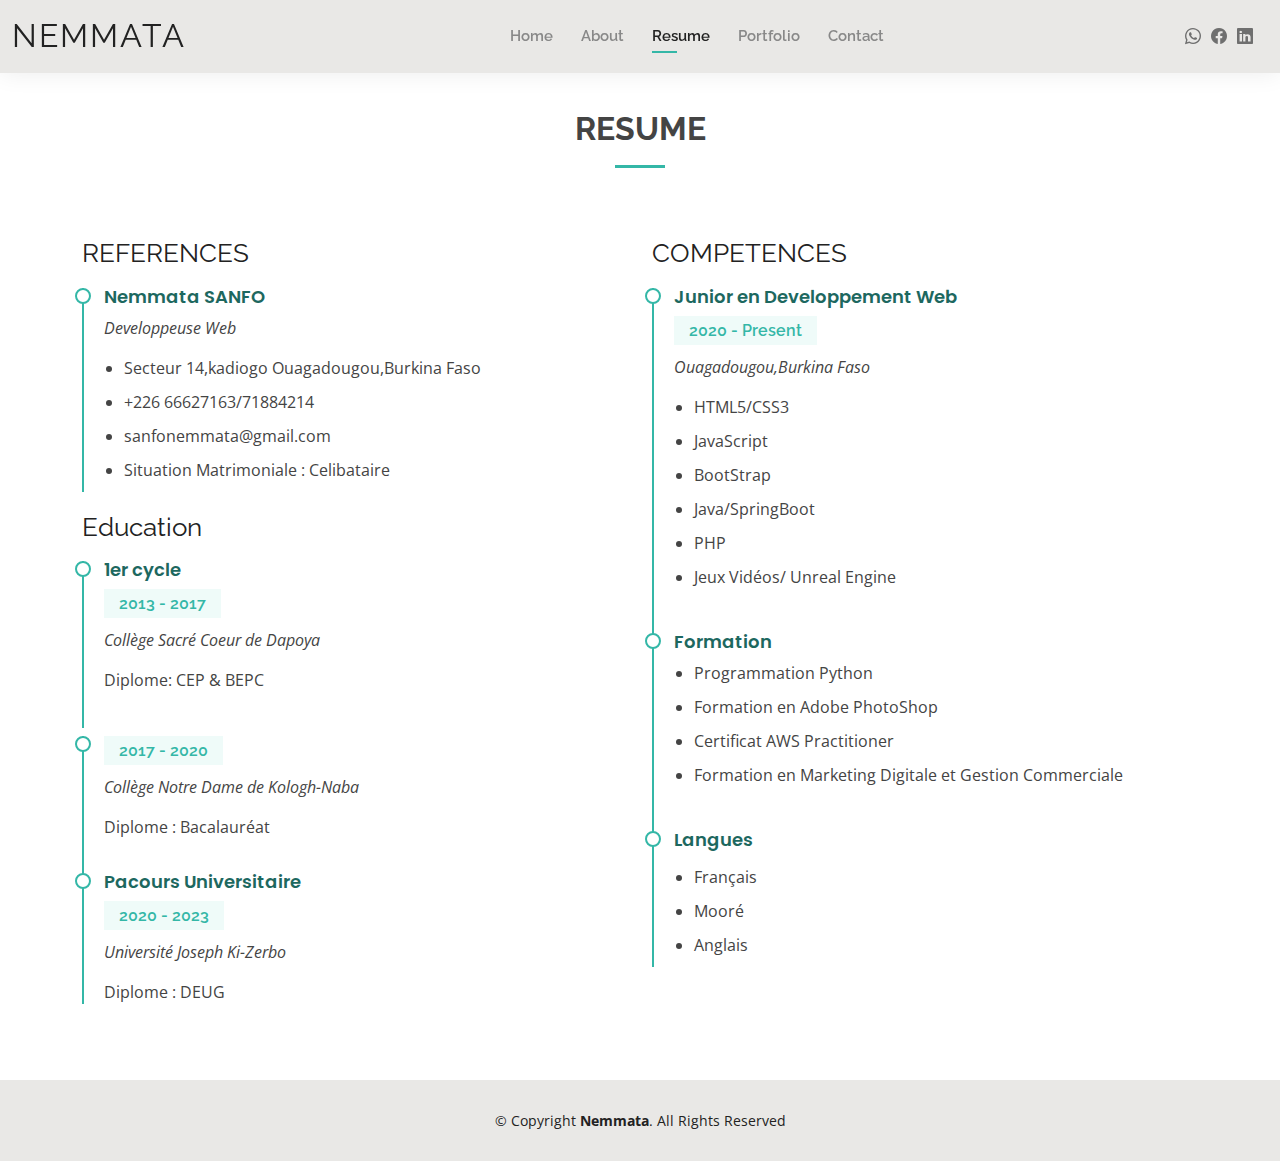
<file: resume.html>
<!DOCTYPE html>
<html lang="en">

<head>
  <meta charset="utf-8">
  <meta content="width=device-width, initial-scale=1.0" name="viewport">

  <title>Resume </title>
  <meta content="" name="description">
  <meta content="" name="keywords">

 
  <!-- Google Fonts -->
  <link href="https://fonts.googleapis.com/css?family=Open+Sans:300,300i,400,400i,600,600i,700,700i|Raleway:300,300i,400,400i,500,500i,600,600i,700,700i|Poppins:300,300i,400,400i,500,500i,600,600i,700,700i" rel="stylesheet">

  <!-- Vendor CSS Files -->
  <link href="assets/vendor/aos/aos.css" rel="stylesheet">
  <link href="assets/vendor/bootstrap/css/bootstrap.min.css" rel="stylesheet">
  <link href="assets/vendor/bootstrap-icons/bootstrap-icons.css" rel="stylesheet">
  <link href="assets/vendor/boxicons/css/boxicons.min.css" rel="stylesheet">
  <link href="assets/vendor/glightbox/css/glightbox.min.css" rel="stylesheet">
  <link href="assets/vendor/swiper/swiper-bundle.min.css" rel="stylesheet">

  <!-- Template Main CSS File -->
  <link href="assets/css/style.css" rel="stylesheet">

 
</head>

<body>

  <!-- ======= Header ======= -->
  <header id="header" class="fixed-top">
    <div class="container-fluid d-flex justify-content-between align-items-center">

      <h1 class="logo me-auto me-lg-0"><a href="index.html">Nemmata</a></h1>
      
      <nav id="navbar" class="navbar order-last order-lg-0">
        <ul>
          <li><a href="index.html">Home</a></li>
          <li><a href="about.html">About</a></li>
          <li><a class="active" href="resume.html">Resume</a></li>
          <li><a href="portfolio.html">Portfolio</a></li>
          <li><a href="contact.html">Contact</a></li>
        </ul>
        <i class="bi bi-list mobile-nav-toggle"></i>
      </nav><!-- .navbar -->

      <div class="header-social-links">
        <a href="https://wa.me/22666627163" class="whatsapp"><i class="bi bi-whatsapp"></i></a>
        <a href="https://www.facebook.com/chloe.mavie.94" class="facebook"><i class="bi bi-facebook"></i></a>
        <a href="https://www.linkedin.com/in/nemmata-sanfo-3511a1272" class="linkedin"><i class="bi bi-linkedin"></i></i></a>
      </div>

    </div>

  </header><!-- End Header -->

  <main id="main">

    <!-- ======= Resume Section ======= -->
    <section id="resume" class="resume">
      <div class="container" data-aos="fade-up">

        <div class="section-title">
          <h2>Resume</h2>
          <p></p>
        </div>

        <div class="row">
          <div class="col-lg-6">
            <h3 class="resume-title">REFERENCES</h3>
            <div class="resume-item pb-0">
              <h4>Nemmata SANFO</h4>
              <p><em>Developpeuse Web</em></p>
              <p>
              <ul>
                <li>Secteur 14,kadiogo Ouagadougou,Burkina Faso</li>
                <li>+226 66627163/71884214</li>
                <li>sanfonemmata@gmail.com</li>
                <li>Situation Matrimoniale : Celibataire</li>
              </ul>
              </p>
            </div>

            <h3 class="resume-title">Education</h3>
            <div class="resume-item">
              <h4>1er cycle </h4>
              <h5>2013 - 2017</h5>
              <p><em>Collège Sacré Coeur de Dapoya</em></p>
              <p>Diplome: CEP &amp; BEPC</p>
            </div>
            <div class="resume-item">
              <h4></h4>
              <h5>2017 - 2020</h5>
              <p><em>Collège Notre Dame de Kologh-Naba</em></p>
              <p>Diplome : Bacalauréat</p>
            </div>
            <div class="resume-item">
            <h4> Pacours Universitaire</h4>
            <h5>2020 - 2023</h5>
            <p><em>Université Joseph Ki-Zerbo</em></p>
            <p>Diplome : DEUG</p>
          </div>
        </div>
          
         
          <div class="col-lg-6">
            <h3 class="resume-title">COMPETENCES</h3>
            <div class="resume-item">
              <h4>Junior en Developpement Web</h4>
              <h5>2020 - Present</h5>
              <p><em>Ouagadougou,Burkina Faso </em></p>
              <p>
              <ul>
                <li>HTML5/CSS3</li>
                <li>JavaScript </li>
                <li>BootStrap</li>
                <li>Java/SpringBoot</li>
                <li>PHP</li>
                <li>Jeux Vidéos/ Unreal Engine</li>
              </ul>
              </p>
            </div>
            <div class="resume-item">
              <h4>Formation</h4>
              
              <ul>
                <li>Programmation Python</li>
                <li>Formation en Adobe PhotoShop</li>
                <li> Certificat AWS Practitioner</li>
                <li>Formation en Marketing Digitale et Gestion Commerciale</li>
              </ul>
              </p>
            </div>
            <div class="resume-item">
              <h4>Langues</h4>
              <p>
                <ul>
                  <li>Français</li>
                  <li>Mooré </li>
                  <li>Anglais</li>
                  
                </ul>
                </p>
        </div>

      </div>
    </section><!-- End Resume Section -->

  </main><!-- End #main -->

  <!-- ======= Footer ======= -->
  <footer id="footer">
    <div class="container">
      <div class="copyright">
        &copy; Copyright <strong><span>Nemmata</span></strong>. All Rights Reserved
      </div>
      
    </div>
  </footer><!-- End  Footer -->

  <div id="preloader"></div>
  <a href="#" class="back-to-top d-flex align-items-center justify-content-center"><i class="bi bi-arrow-up-short"></i></a>

  <!-- Vendor JS Files -->
  <script src="assets/vendor/purecounter/purecounter_vanilla.js"></script>
  <script src="assets/vendor/aos/aos.js"></script>
  <script src="assets/vendor/bootstrap/js/bootstrap.bundle.min.js"></script>
  <script src="assets/vendor/glightbox/js/glightbox.min.js"></script>
  <script src="assets/vendor/isotope-layout/isotope.pkgd.min.js"></script>
  <script src="assets/vendor/swiper/swiper-bundle.min.js"></script>
  <script src="assets/vendor/waypoints/noframework.waypoints.js"></script>
  <script src="assets/vendor/php-email-form/validate.js"></script>

  <!-- Template Main JS File -->
  <script src="assets/js/main.js"></script>

</body>

</html>
</file>
<file: assets/css/style.css>
body {
  font-family: "Open Sans", sans-serif;
  color: #444444;
}

a {
  color: #34b7a7;
  text-decoration: none;
}

a:hover {
  color: #51cdbe;
  text-decoration: none;
}

h1,
h2,
h3,
h4,
h5,
h6 {
  font-family: "Raleway", sans-serif;
}

#main {
  margin-top: 50px;
}

@media (max-width: 992px) {
  #main {
    margin-top: 30px;
  }
}

#preloader {
  position: fixed;
  top: 0;
  left: 0;
  right: 0;
  bottom: 0;
  z-index: 9999;
  overflow: hidden;
  background: #fff;
}

#preloader:before {
  content: "";
  position: fixed;
  top: calc(50% - 30px);
  left: calc(50% - 30px);
  border: 6px solid #34b7a7;
  border-top-color: #dcf5f2;
  border-radius: 50%;
  width: 60px;
  height: 60px;
  animation: animate-preloader 1s linear infinite;
}

@keyframes animate-preloader {
  0% {
    transform: rotate(0deg);
  }

  100% {
    transform: rotate(360deg);
  }
}

/*--------------------------------------------------------------
# Back to top button
--------------------------------------------------------------*/
.back-to-top {
  position: fixed;
  visibility: hidden;
  opacity: 0;
  right: 15px;
  bottom: 15px;
  z-index: 996;
  background: #34b7a7;
  width: 40px;
  height: 40px;
  border-radius: 50px;
  transition: all 0.4s;
}

.back-to-top i {
  font-size: 24px;
  color: #fff;
  line-height: 0;
}

.back-to-top:hover {
  background: #49cbbb;
  color: #fff;
}

.back-to-top.active {
  visibility: visible;
  opacity: 1;
}

/*--------------------------------------------------------------
# Header
--------------------------------------------------------------*/
#header {
  background: #e9e8e6;
  box-shadow: 0px 0px 25px 0 rgba(0, 0, 0, 0.08);
  z-index: 997;
  padding: 15px 0;
}

#header .logo {
  font-size: 32px;
  margin: 0;
  padding: 0;
  line-height: 1;
  font-weight: 400;
  letter-spacing: 2px;
  text-transform: uppercase;
}

#header .logo a {
  color: #222222;
}

#header .logo img {
  max-height: 40px;
}

@media (max-width: 992px) {
  #header .logo {
    font-size: 28px;
  }
}

/*--------------------------------------------------------------
# Header Social Links
--------------------------------------------------------------*/
.header-social-links {
  padding-right: 15px;
}

.header-social-links a {
  color: #6f6f6f;
  padding-left: 6px;
  display: inline-block;
  line-height: 0px;
  transition: 0.3s;
  font-size: 16px;
}

.header-social-links a:hover {
  color: #34b7a7;
}

/*--------------------------------------------------------------
# Navigation Menu
--------------------------------------------------------------*/
/**
* Desktop Navigation 
*/
.navbar {
  padding: 0;
}

.navbar ul {
  margin: 0;
  padding: 0;
  display: flex;
  list-style: none;
  align-items: center;
}

.navbar li {
  position: relative;
  padding: 10px 0 10px 28px;
}

.navbar a,
.navbar a:focus {
  display: flex;
  align-items: center;
  justify-content: space-between;
  font-family: "Raleway", sans-serif;
  font-size: 15px;
  font-weight: 600;
  color: #888888;
  white-space: nowrap;
  transition: 0.3s;
  position: relative;
}

.navbar a i,
.navbar a:focus i {
  font-size: 12px;
  line-height: 0;
  margin-left: 5px;
}

.navbar>ul>li>a:before {
  content: "";
  position: absolute;
  width: 0;
  height: 2px;
  bottom: -5px;
  left: 0;
  background-color: #34b7a7;
  visibility: hidden;
  width: 0px;
  transition: all 0.3s ease-in-out 0s;
}

.navbar a:hover:before,
.navbar li:hover>a:before,
.navbar .active:before {
  visibility: visible;
  width: 25px;
}

.navbar a:hover,
.navbar .active,
.navbar .active:focus,
.navbar li:hover>a {
  color: #222222;
}

.navbar .dropdown ul {
  display: block;
  position: absolute;
  left: 14px;
  top: calc(100% + 30px);
  margin: 0;
  padding: 10px 0;
  z-index: 99;
  opacity: 0;
  visibility: hidden;
  background: #fff;
  box-shadow: 0px 0px 30px rgba(127, 137, 161, 0.25);
  transition: 0.3s;
  border-radius: 4px;
}

.navbar .dropdown ul li {
  min-width: 200px;
  padding: 0;
}

.navbar .dropdown ul a {
  padding: 10px 20px;
  font-size: 15px;
  text-transform: none;
  font-weight: 600;
}

.navbar .dropdown ul a i {
  font-size: 12px;
}

.navbar .dropdown ul a:hover,
.navbar .dropdown ul .active:hover,
.navbar .dropdown ul li:hover>a {
  color: #34b7a7;
}

.navbar .dropdown:hover>ul {
  opacity: 1;
  top: 100%;
  visibility: visible;
}

.navbar .dropdown .dropdown ul {
  top: 0;
  left: calc(100% - 30px);
  visibility: hidden;
}

.navbar .dropdown .dropdown:hover>ul {
  opacity: 1;
  top: 0;
  left: 100%;
  visibility: visible;
}

@media (max-width: 1366px) {
  .navbar .dropdown .dropdown ul {
    left: -90%;
  }

  .navbar .dropdown .dropdown:hover>ul {
    left: -100%;
  }
}

/**
* Mobile Navigation 
*/
.mobile-nav-toggle {
  color: #222222;
  font-size: 28px;
  cursor: pointer;
  display: none;
  line-height: 0;
  transition: 0.5s;
}

.mobile-nav-toggle.bi-x {
  color: #fff;
}

@media (max-width: 991px) {
  .mobile-nav-toggle {
    display: block;
  }

  .navbar ul {
    display: none;
  }
}

.navbar-mobile {
  position: fixed;
  overflow: hidden;
  top: 0;
  right: 0;
  left: 0;
  bottom: 0;
  background: rgba(9, 9, 9, 0.9);
  transition: 0.3s;
  z-index: 999;
}

.navbar-mobile .mobile-nav-toggle {
  position: absolute;
  top: 15px;
  right: 15px;
}

.navbar-mobile ul {
  display: block;
  position: absolute;
  top: 55px;
  right: 15px;
  bottom: 15px;
  left: 15px;
  padding: 10px 0;
  border-radius: 10px;
  background-color: #fff;
  overflow-y: auto;
  transition: 0.3s;
}

.navbar-mobile a,
.navbar-mobile a:focus {
  font-size: 15px;
  padding-right: 15px;
  color: #222222;
}

.navbar-mobile a:hover,
.navbar-mobile .active,
.navbar-mobile li:hover>a {
  color: #34b7a7;
}

.navbar-mobile .getstarted,
.navbar-mobile .getstarted:focus {
  margin: 15px;
}

.navbar-mobile .dropdown ul {
  position: static;
  display: none;
  margin: 10px 20px;
  padding: 10px 0;
  z-index: 99;
  opacity: 1;
  visibility: visible;
  background: #fff;
  box-shadow: 0px 0px 30px rgba(127, 137, 161, 0.25);
}

.navbar-mobile .dropdown ul li {
  min-width: 200px;
}

.navbar-mobile .dropdown ul a {
  padding: 10px 20px;
}

.navbar-mobile .dropdown ul a i {
  font-size: 12px;
}

.navbar-mobile .dropdown ul a:hover,
.navbar-mobile .dropdown ul .active:hover,
.navbar-mobile .dropdown ul li:hover>a {
  color: #34b7a7;
}

.navbar-mobile .dropdown>.dropdown-active {
  display: block;
}

/*--------------------------------------------------------------
# Hero Section
--------------------------------------------------------------*/
#hero {
  width: 100%;
  height: 100vh;
  background: url("../img/image1.jpg") top right;
  background-size: cover;
}


#hero .container {
  padding-top: 70px;
  position: relative;
}

@media (max-width: 992px) {
  #hero .container {
    padding-top: 58px;
  }
}

#hero h1 {
  margin: 0;
  font-size: 48px;
  font-weight: 700;
  line-height: 56px;
  color: #bcc1c1;
}

#hero h2 {
  color:#19d4db ;
  margin: 10px 0 0 0;
  font-size: 22px;
}

#hero .btn-about {
  font-family: "Raleway", sans-serif;
  text-transform: uppercase;
  font-weight: 600;
  font-size: 12px;
  letter-spacing: 1px;
  display: inline-block;
  padding: 12px 40px;
  border-radius: 50px;
  transition: 0.5s;
  margin-top: 30px;
  color: #fff;
  background: #34b7a7;
}

#hero .btn-about:hover {
  background: #3dc8b7;
}

@media (min-width: 1024px) {
  #hero {
    background-attachment: fixed;
  }
}

@media (max-width: 992px) {
  #hero:before {
    content: "";
    background: rgba(255, 255, 255, 0.8);
    position: absolute;
    bottom: 0;
    top: 0;
    left: 0;
    right: 0;
  }

  #hero h1 {
    font-size: 28px;
    line-height: 36px;
  }

  #hero h2 {
    font-size: 18px;
    line-height: 24px;
  }
}

/*--------------------------------------------------------------
# Sections General
--------------------------------------------------------------*/
section {
  padding: 60px 0;
}

.section-bg {
  background-color: #e7f8f6;
}

.section-title {
  text-align: center;
  padding-bottom: 30px;
}

.section-title h2 {
  font-size: 32px;
  font-weight: bold;
  text-transform: uppercase;
  margin-bottom: 20px;
  padding-bottom: 20px;
  position: relative;
}

.section-title h2::after {
  content: "";
  position: absolute;
  display: block;
  width: 50px;
  height: 3px;
  background: #34b7a7;
  bottom: 0;
  left: calc(50% - 25px);
}

.section-title p {
  margin-bottom: 0;
}

/*--------------------------------------------------------------
# Cta
--------------------------------------------------------------*/
.cta {
  background: linear-gradient(rgba(0, 0, 0, 0.6), rgba(0, 0, 0, 0.6)), url("../img/bg-1.jpg") fixed center center;
  background-size: cover;
  padding: 80px 0;
}

.cta h3 {
  color: #fff;
  font-size: 28px;
  font-weight: 700;
}

.cta p {
  color: #fff;
}

.cta .cta-btn {
  font-family: "Raleway", sans-serif;
  text-transform: uppercase;
  font-weight: 500;
  font-size: 16px;
  letter-spacing: 1px;
  display: inline-block;
  padding: 8px 20px;
  border-radius: 2px;
  transition: 0.5s;
  margin: 10px;
  border: 2px solid #fff;
  color: #fff;
}

.cta .cta-btn:hover {
  background: #34b7a7;
  border: 2px solid #34b7a7;
}

@media (max-width: 1024px) {
  .cta {
    background-attachment: scroll;
  }
}

@media (min-width: 769px) {
  .cta .cta-btn-container {
    display: flex;
    align-items: center;
    justify-content: flex-end;
  }
}

/*--------------------------------------------------------------
# About
--------------------------------------------------------------*/
.about .content h3 {
  font-weight: 700;
  font-size: 26px;
  color: #555555;
}

.about .content ul {
  list-style: none;
  padding: 0;
}

.about .content ul li {
  padding-bottom: 10px;
}

.about .content ul i {
  font-size: 20px;
  padding-right: 2px;
  color: #34b7a7;
}

.about .content p:last-child {
  margin-bottom: 0;
}

/*--------------------------------------------------------------
# Skills
--------------------------------------------------------------*/
.skills .progress {
  height: 60px;
  display: block;
  background: none;
  border-radius: 0;
}

.skills .progress .skill {
  padding: 10px 0;
  margin: 0 0 6px 0;
  text-transform: uppercase;
  display: block;
  font-weight: 600;
  font-family: "Poppins", sans-serif;
  color: #222222;
}

.skills .progress .skill .val {
  float: right;
  font-style: normal;
}

.skills .progress-bar-wrap {
  background: #f3f3f3;
}

.skills .progress-bar {
  width: 1px;
  height: 10px;
  transition: 0.9s;
  background-color: #34b7a7;
}

/*--------------------------------------------------------------
# Facts
--------------------------------------------------------------*/
.facts .counters span {
  font-size: 48px;
  display: block;
  color: #34b7a7;
}

.facts .counters p {
  padding: 0;
  margin: 0 0 20px 0;
  font-family: "Raleway", sans-serif;
  font-size: 14px;
}


/*--------------------------------------------------------------
# Resume
--------------------------------------------------------------*/
.resume .resume-title {
  font-size: 26px;
  font-weight: 400;
  margin-top: 20px;
  margin-bottom: 20px;
  color: #222222;
}

.resume .resume-item {
  padding: 0 0 20px 20px;
  margin-top: -2px;
  border-left: 2px solid #34b7a7;
  position: relative;
}

.resume .resume-item h4 {
  line-height: 18px;
  font-size: 18px;
  font-weight: 600;
  font-family: "Poppins", sans-serif;
  color: #1d685f;
  margin-bottom: 10px;
}

.resume .resume-item h5 {
  font-size: 16px;
  background: #effbf9;
  padding: 5px 15px;
  display: inline-block;
  font-weight: 600;
  margin-bottom: 10px;
  color: #34b7a7;
}

.resume .resume-item ul {
  padding-left: 20px;
}

.resume .resume-item ul li {
  padding-bottom: 10px;
}

.resume .resume-item:last-child {
  padding-bottom: 0;
}

.resume .resume-item::before {
  content: "";
  position: absolute;
  width: 16px;
  height: 16px;
  border-radius: 50px;
  left: -9px;
  top: 0;
  background: #fff;
  border: 2px solid #34b7a7;
}

/*--------------------------------------------------------------
# Services
--------------------------------------------------------------*/
.services .icon-box {
  text-align: center;
  padding: 70px 20px 80px 20px;
  transition: all ease-in-out 0.3s;
  background: #fff;
  box-shadow: 0px 0 35px 0 rgba(0, 0, 0, 0.08);
}

.services .icon-box .icon {
  margin: 0 auto;
  width: 100px;
  height: 100px;
  display: flex;
  align-items: center;
  justify-content: center;
  transition: ease-in-out 0.3s;
  position: relative;
}

.services .icon-box .icon i {
  font-size: 36px;
  transition: 0.5s;
  position: relative;
}

.services .icon-box .icon svg {
  position: absolute;
  top: 0;
  left: 0;
}

.services .icon-box .icon svg path {
  transition: 0.5s;
  fill: #f5f5f5;
}

.services .icon-box h4 {
  font-weight: 600;
  margin: 10px 0 15px 0;
  font-size: 22px;
}

.services .icon-box h4 a {
  color: #222222;
  transition: ease-in-out 0.3s;
}

.services .icon-box p {
  line-height: 24px;
  font-size: 14px;
  margin-bottom: 0;
}

.services .iconbox-blue i {
  color: #47aeff;
}

.services .iconbox-blue:hover .icon i {
  color: #fff;
}

.services .iconbox-blue:hover .icon path {
  fill: #47aeff;
}

.services .iconbox-orange i {
  color: #ffa76e;
}

.services .iconbox-orange:hover .icon i {
  color: #fff;
}

.services .iconbox-orange:hover .icon path {
  fill: #ffa76e;
}

.services .iconbox-pink i {
  color: #e80368;
}

.services .iconbox-pink:hover .icon i {
  color: #fff;
}

.services .iconbox-pink:hover .icon path {
  fill: #e80368;
}

.services .iconbox-yellow i {
  color: #ffbb2c;
}

.services .iconbox-yellow:hover .icon i {
  color: #fff;
}

.services .iconbox-yellow:hover .icon path {
  fill: #ffbb2c;
}

.services .iconbox-red i {
  color: #ff5828;
}

.services .iconbox-red:hover .icon i {
  color: #fff;
}

.services .iconbox-red:hover .icon path {
  fill: #ff5828;
}

.services .iconbox-teal i {
  color: #11dbcf;
}

.services .iconbox-teal:hover .icon i {
  color: #fff;
}

.services .iconbox-teal:hover .icon path {
  fill: #11dbcf;
}

/*--------------------------------------------------------------
# Portfolio
--------------------------------------------------------------*/
.portfolio .portfolio-item {
  margin-bottom: 30px;
}

.portfolio #portfolio-flters {
  padding: 0;
  margin: 0 auto 20px auto;
  list-style: none;
  text-align: center;
}

.portfolio #portfolio-flters li {
  cursor: pointer;
  display: inline-block;
  padding: 8px 16px 10px 16px;
  font-size: 13px;
  font-weight: 500;
  line-height: 1;
  text-transform: uppercase;
  color: #444444;
  margin-bottom: 5px;
  transition: all 0.3s ease-in-out;
  border-radius: 50px;
}

.portfolio #portfolio-flters li:hover,
.portfolio #portfolio-flters li.filter-active {
  color: #fff;
  background: #34b7a7;
}

.portfolio #portfolio-flters li:last-child {
  margin-right: 0;
}

.portfolio .portfolio-wrap {
  transition: 0.3s;
  position: relative;
  overflow: hidden;
  z-index: 1;
  background: rgba(34, 34, 34, 0.6);
}

.portfolio .portfolio-wrap::before {
  content: "";
  background: rgba(34, 34, 34, 0.6);
  position: absolute;
  left: 0;
  right: 0;
  top: 0;
  bottom: 0;
  transition: all ease-in-out 0.3s;
  z-index: 2;
  opacity: 0;
}

.portfolio .portfolio-wrap img {
  transition: all ease-in-out 0.3s;
}

.portfolio .portfolio-wrap .portfolio-info {
  opacity: 0;
  position: absolute;
  top: 0;
  left: 0;
  right: 0;
  bottom: 0;
  z-index: 3;
  transition: all ease-in-out 0.3s;
  display: flex;
  flex-direction: column;
  justify-content: flex-end;
  align-items: flex-start;
  padding: 20px;
}

.portfolio .portfolio-wrap .portfolio-info h4 {
  font-size: 20px;
  color: #fff;
  font-weight: 600;
}

.portfolio .portfolio-wrap .portfolio-info p {
  color: rgba(255, 255, 255, 0.7);
  font-size: 14px;
  text-transform: uppercase;
  padding: 0;
  margin: 0;
  font-style: italic;
}

.portfolio .portfolio-wrap .portfolio-links {
  text-align: center;
  z-index: 4;
}

.portfolio .portfolio-wrap .portfolio-links a {
  color: #fff;
  margin: 0 5px 0 0;
  font-size: 28px;
  display: inline-block;
  transition: 0.3s;
}

.portfolio .portfolio-wrap .portfolio-links a:hover {
  color: #78d9cd;
}

.portfolio .portfolio-wrap:hover::before {
  opacity: 1;
}

.portfolio .portfolio-wrap:hover img {
  transform: scale(1.2);
}

.portfolio .portfolio-wrap:hover .portfolio-info {
  opacity: 1;
}

/*--------------------------------------------------------------
# Portfolio Details
--------------------------------------------------------------*/
.portfolio-details {
  padding-top: 0;
}

.portfolio-details .portfolio-details-slider img {
  width: 100%;
}

.portfolio-details .portfolio-details-slider .swiper-pagination {
  margin-top: 20px;
  position: relative;
}

.portfolio-details .portfolio-details-slider .swiper-pagination .swiper-pagination-bullet {
  width: 12px;
  height: 12px;
  background-color: #fff;
  opacity: 1;
  border: 1px solid #34b7a7;
}

.portfolio-details .portfolio-details-slider .swiper-pagination .swiper-pagination-bullet-active {
  background-color: #34b7a7;
}

.portfolio-details .portfolio-info {
  padding: 30px;
  box-shadow: 0px 0 30px rgba(34, 34, 34, 0.08);
}

.portfolio-details .portfolio-info h3 {
  font-size: 22px;
  font-weight: 700;
  margin-bottom: 20px;
  padding-bottom: 20px;
  border-bottom: 1px solid #eee;
}

.portfolio-details .portfolio-info ul {
  list-style: none;
  padding: 0;
  font-size: 15px;
}

.portfolio-details .portfolio-info ul li+li {
  margin-top: 10px;
}

.portfolio-details .portfolio-description {
  padding-top: 30px;
}

.portfolio-details .portfolio-description h2 {
  font-size: 26px;
  font-weight: 700;
  margin-bottom: 20px;
}

.portfolio-details .portfolio-description p {
  padding: 0;
}

/*--------------------------------------------------------------
# Contact
--------------------------------------------------------------*/
.contact .info {
  width: 100%;
  background: #fff;
}

.contact .info i {
  font-size: 20px;
  color: #34b7a7;
  float: left;
  width: 44px;
  height: 44px;
  background: #effbf9;
  display: flex;
  justify-content: center;
  align-items: center;
  border-radius: 50px;
  transition: all 0.3s ease-in-out;
}

.contact .info h4 {
  padding: 0 0 0 60px;
  font-size: 22px;
  font-weight: 600;
  margin-bottom: 5px;
  color: #222222;
}

.contact .info p {
  padding: 0 0 0 60px;
  margin-bottom: 0;
  font-size: 14px;
  color: #555555;
}

.contact .info .email,
.contact .info .phone {
  margin-top: 40px;
}

.contact .info .email:hover i,
.contact .info .address:hover i,
.contact .info .phone:hover i {
  background: #34b7a7;
  color: #fff;
}

.contact .php-email-form {
  width: 100%;
  background: #fff;
}

.contact .php-email-form .form-group {
  padding-bottom: 8px;
}

.contact .php-email-form .error-message {
  display: none;
  color: #fff;
  background: #ed3c0d;
  text-align: center;
  padding: 15px;
  font-weight: 600;
}

.contact .php-email-form .sent-message {
  display: none;
  color: #fff;
  background: #18d26e;
  text-align: center;
  padding: 15px;
  font-weight: 600;
}

.contact .php-email-form .loading {
  display: none;
  background: #fff;
  text-align: center;
  padding: 15px;
}

.contact .php-email-form .loading:before {
  content: "";
  display: inline-block;
  border-radius: 50%;
  width: 24px;
  height: 24px;
  margin: 0 10px -6px 0;
  border: 3px solid #18d26e;
  border-top-color: #eee;
  animation: animate-loading 1s linear infinite;
}

.contact .php-email-form input,
.contact .php-email-form textarea {
  border-radius: 4px;
  box-shadow: none;
  font-size: 14px;
}

.contact .php-email-form input:focus,
.contact .php-email-form textarea:focus {
  border-color: #34b7a7;
}

.contact .php-email-form input {
  height: 44px;
}

.contact .php-email-form textarea {
  padding: 10px 12px;
}

.contact .php-email-form button[type=submit] {
  background: #34b7a7;
  border: 0;
  padding: 10px 30px 12px 30px;
  color: #fff;
  transition: 0.4s;
  border-radius: 50px;
}

.contact .php-email-form button[type=submit]:hover {
  background: #3dc8b7;
}

@keyframes animate-loading {
  0% {
    transform: rotate(0deg);
  }

  100% {
    transform: rotate(360deg);
  }
}

/*--------------------------------------------------------------
# Footer
--------------------------------------------------------------*/
#footer {
  background: #e9e8e6;
  padding: 30px 0;
  color: #222222;
  font-size: 14px;
  text-align: center;
}

#footer .credits {
  padding-top: 5px;
  font-size: 13px;
}

#footer .credits a {
  color: #34b7a7;
}
</file>
